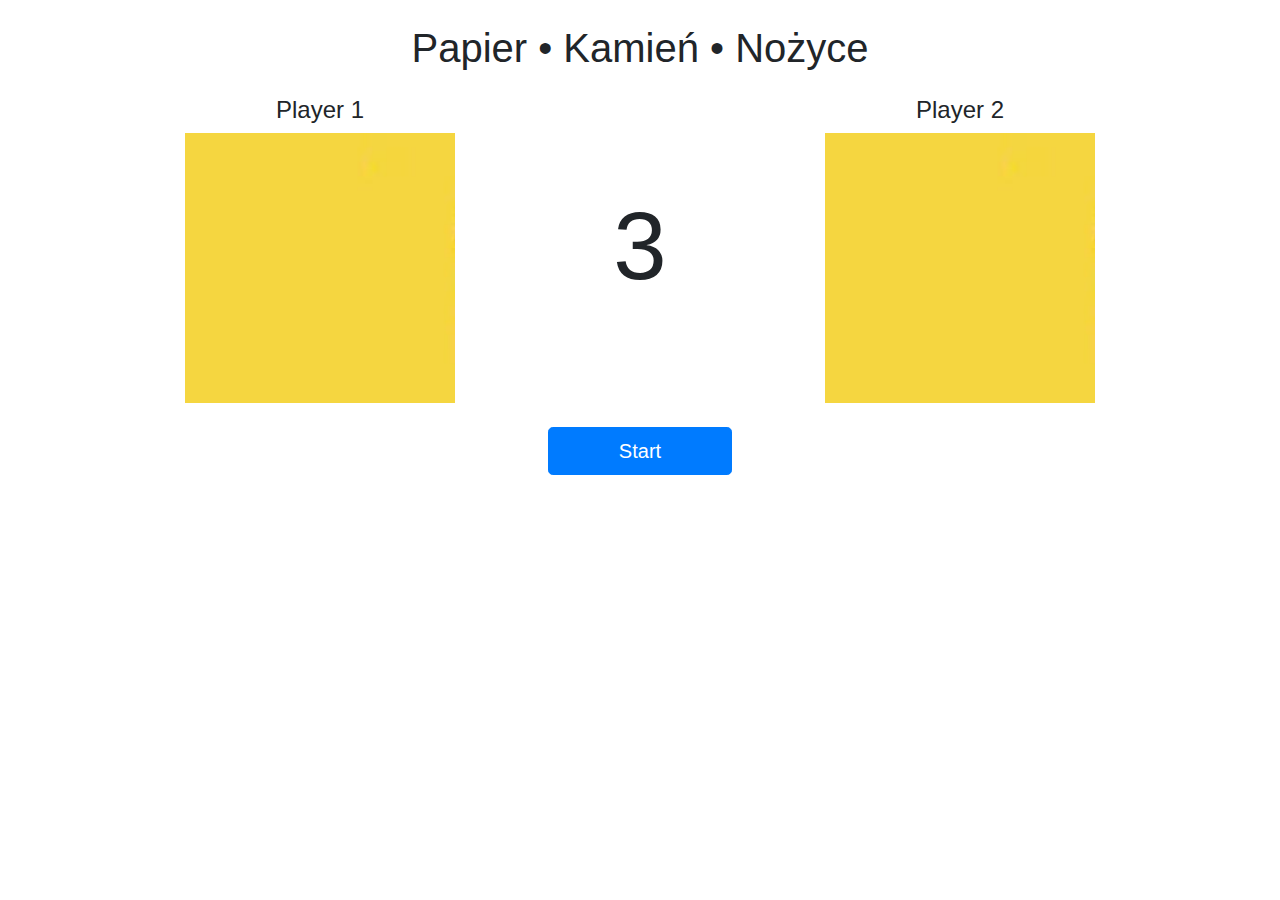
<file: index.html>
<!DOCTYPE HTML>
<html lang="pl">

<head>
	<meta charset="utf-8" />
	<title>Papier Kamien Nozyce</title>

	<link rel="stylesheet" href="https://stackpath.bootstrapcdn.com/bootstrap/4.4.1/css/bootstrap.min.css" integrity="sha384-Vkoo8x4CGsO3+Hhxv8T/Q5PaXtkKtu6ug5TOeNV6gBiFeWPGFN9MuhOf23Q9Ifjh" crossorigin="anonymous">
	<script src="https://code.jquery.com/jquery-3.4.1.slim.min.js" integrity="sha384-J6qa4849blE2+poT4WnyKhv5vZF5SrPo0iEjwBvKU7imGFAV0wwj1yYfoRSJoZ+n" crossorigin="anonymous"></script>
	<script src="https://cdn.jsdelivr.net/npm/popper.js@1.16.0/dist/umd/popper.min.js" integrity="sha384-Q6E9RHvbIyZFJoft+2mJbHaEWldlvI9IOYy5n3zV9zzTtmI3UksdQRVvoxMfooAo" crossorigin="anonymous"></script>
	<script src="https://stackpath.bootstrapcdn.com/bootstrap/4.4.1/js/bootstrap.min.js" integrity="sha384-wfSDF2E50Y2D1uUdj0O3uMBJnjuUD4Ih7YwaYd1iqfktj0Uod8GCExl3Og8ifwB6" crossorigin="anonymous"></script>

	<link rel="stylesheet" href="style.css" type="text/css" />
	<script src="script.js"></script>
</head>

<body>
	<div class='container-fluid'>
		<div class='row'>
			<div class='col'>
				<h1 class='text-center my-4'>
					Papier &bull; Kamień &bull; Nożyce
				</h1>
			</div>
		</div>
		<div class='row'>
			<div class='col-4 offset-1 text-center align-self-center'>
				<div class='row'>
					<div class='col'>
						<div id='player1'>
							<h4>Player 1</h4>
						</div>
					</div>
				</div>
				<div class='row'>
					<div class='col'>
						<div id='wynik1' class='wynik'></div>
					</div>
				</div>
			</div>
			<div class='col-2 align-self-center'>
				<h1 id='counter' class='text-center display-1'>
					3
				</h1>
			</div>
			<div class='col-4 text-center align-self-center'>
				<div class='row'>
					<div class='col'>
						<div id='player2'>
							<h4>Player 2</h4>
						</div>
					</div>
				</div>
				<div class='row'>
					<div class='col'>
						<div id='wynik2' class='wynik'></div>
					</div>
				</div>
			</div>
		</div>
		<div class='row mt-4'>
			<div class='col-2 offset-5'>
				<button type="button" class='btn btn-lg btn-primary btn-block' onclick='start()'>Start</button>
			</div>
		</div>
</body>

</html>
</file>
<file: style.css>
.wynik {
  background-image: url('images/w.jpg');
  background-repeat: no-repeat;
  background-size: 30vh;
  background-position: center;
  height: 30vh;
}

.wynik.kamien {
  background-image: url('images/k.jpg');
}

.wynik.papier {
  background-image: url('images/p.jpg');
}

.wynik.nozyce {
  background-image: url('images/n.jpg');
}
</file>
